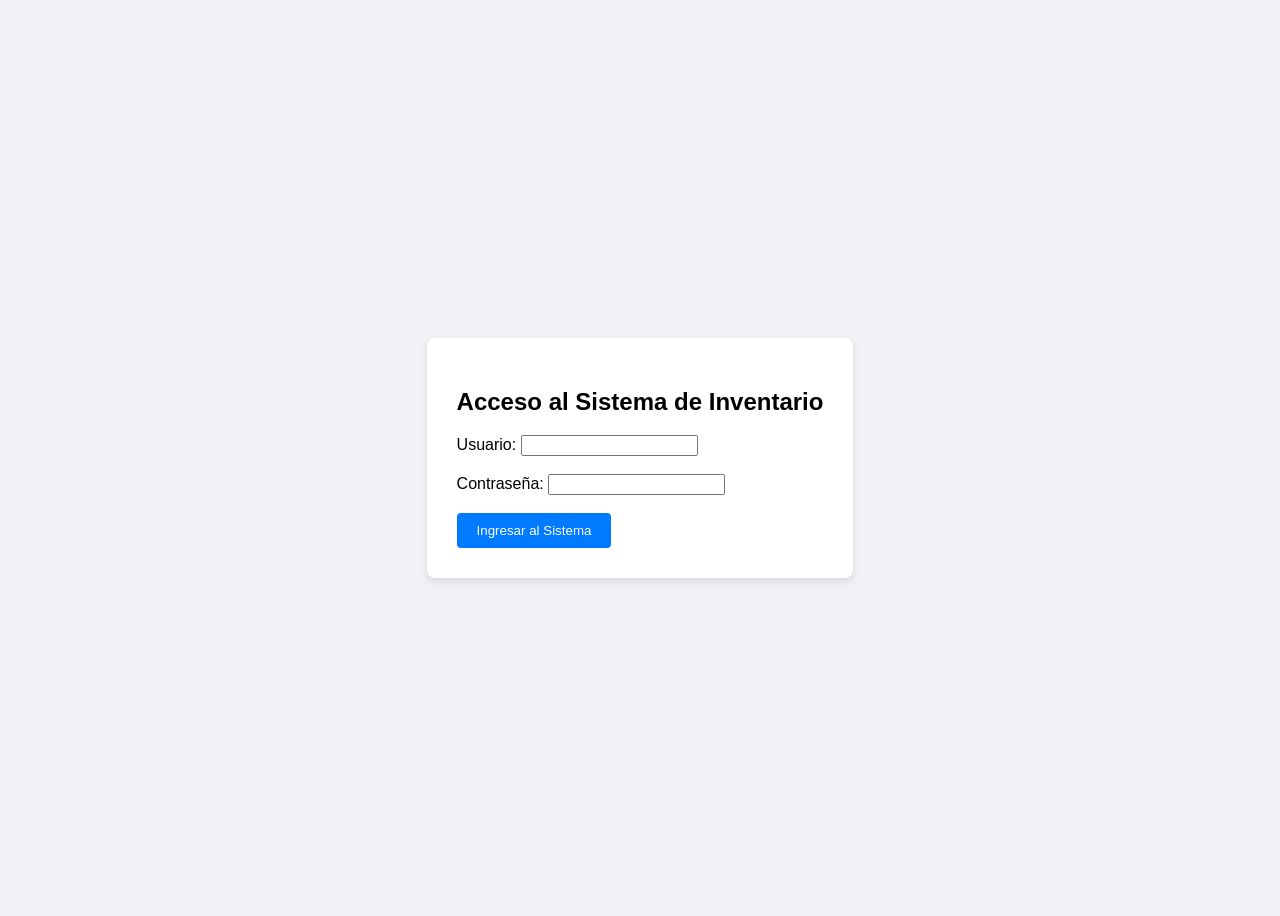
<file: index.html>
<!DOCTYPE html>
<html lang="es">
<head>
    <meta charset="UTF-8">
    <meta name="viewport" content="width=device-width, initial-scale=1.0">
    <title>Sistema de Inventario - Bryan Jared Guzmán Amaya</title>
    <link rel="stylesheet" href="style.css">
</head>
<body>

    <div class="login-container">
    <h2>Acceso al Sistema de Inventario</h2>
    <form action="#" method="POST">
        <label for="usuario">Usuario:</label>
        <input type="text" id="usuario" name="usuario" required>
        <br><br>
        <label for="password">Contraseña:</label>
        <input type="password" id="password" name="password" required>
        <br><br>
        <button type="submit">Ingresar al Sistema</button>
    </form>
</div>

</body>
</html>
</file>
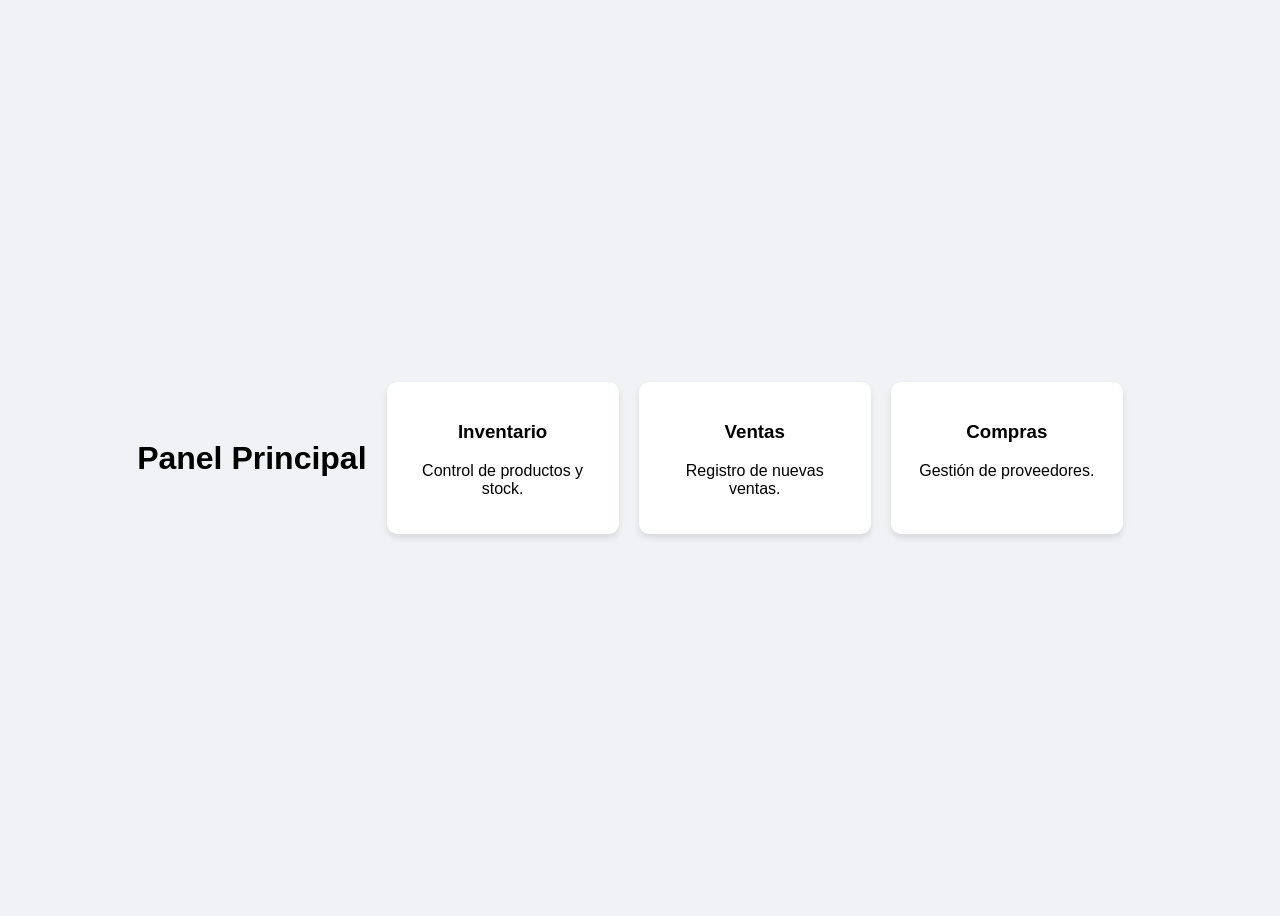
<file: dashboard.html>
<!DOCTYPE html>
<html lang="es">
<head>
    <meta charset="UTF-8">
    <title>Dashboard - Sistema de Inventario</title>
    <link rel="stylesheet" href="style.css">
</head>
<body>
    <div class="dashboard-header">
        <h1>Panel Principal</h1>
    </div>
    
    <div class="contenedor-tarjetas">
        <div class="tarjeta-modulo">
            <h3>Inventario</h3>
            <p>Control de productos y stock.</p>
        </div>
        <div class="tarjeta-modulo">
            <h3>Ventas</h3>
            <p>Registro de nuevas ventas.</p>
        </div>
        <div class="tarjeta-modulo">
            <h3>Compras</h3>
            <p>Gestión de proveedores.</p>
        </div>
    </div>
</body>
</html>
</file>
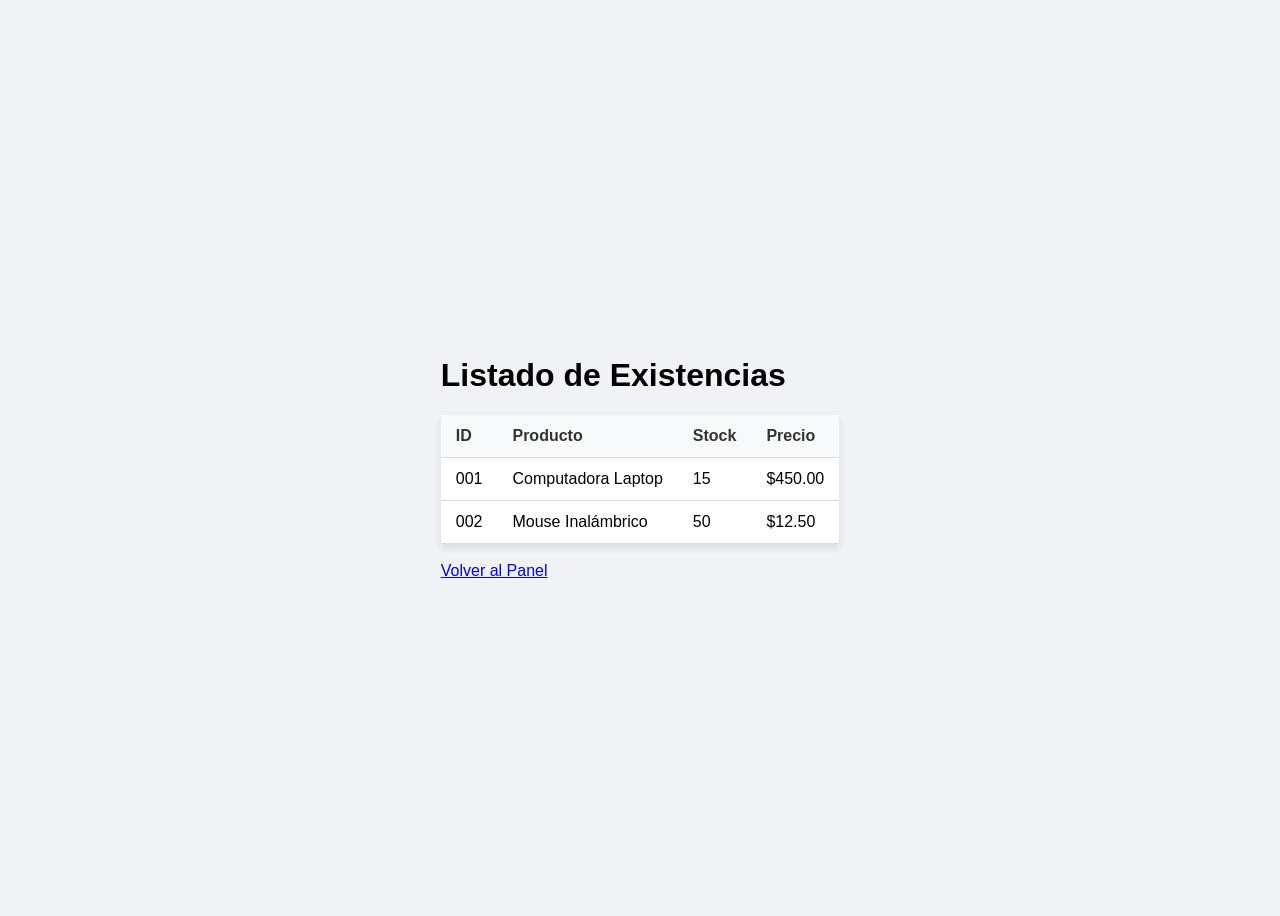
<file: inventario.html>
<!DOCTYPE html>
<html lang="es">
<head>
    <meta charset="UTF-8">
    <title>Inventario de Productos</title>
    <link rel="stylesheet" href="style.css">
</head>
<body>
    <div class="contenedor-inventario">
        <h1>Listado de Existencias</h1>
        <table class="tabla-inventario">
            <thead>
                <tr>
                    <th>ID</th>
                    <th>Producto</th>
                    <th>Stock</th>
                    <th>Precio</th>
                </tr>
            </thead>
            <tbody>
                <tr>
                    <td>001</td>
                    <td>Computadora Laptop</td>
                    <td>15</td>
                    <td>$450.00</td>
                </tr>
                <tr>
                    <td>002</td>
                    <td>Mouse Inalámbrico</td>
                    <td>50</td>
                    <td>$12.50</td>
                </tr>
            </tbody>
        </table>
        <br>
        <a href="dashboard.html" class="btn-regresar">Volver al Panel</a>
    </div>
</body>
</html>
</file>
<file: style.css>
body {
    font-family: Arial, sans-serif;
    background-color: #f0f2f5;
    display: flex;
    justify-content: center;
    align-items: center;
    height: 100vh;
}

.login-container {
    background-color: white;
    padding: 30px;
    border-radius: 8px;
    box-shadow: 0 4px 10px rgba(0,0,0,0.1);
}

button {
    background-color: #007bff;
    color: white;
    border: none;
    padding: 10px 20px;
    border-radius: 4px;
    cursor: pointer;
}

button:hover {
    background-color: #0056b3;
}
.contenedor-tarjetas {
    display: flex;
    gap: 20px;
    padding: 20px;
}

.tarjeta-modulo {
    background: white;
    padding: 20px;
    border-radius: 10px;
    box-shadow: 0 4px 6px rgba(0,0,0,0.1);
    transition: transform 0.3s, box-shadow 0.3s;
    cursor: pointer;
    flex: 1;
    text-align: center;
}

.tarjeta-modulo:hover {
    transform: translateY(-10px);
    box-shadow: 0 8px 16px rgba(0,0,0,0.2);
}
.contenedor-inventario {
    padding: 40px;
}

.tabla-inventario {
    width: 100%;
    border-collapse: collapse;
    background-color: white;
    box-shadow: 0 4px 8px rgba(0,0,0,0.1);
}

.tabla-inventario th, .tabla-inventario td {
    padding: 12px 15px;
    border-bottom: 1px solid #ddd;
    text-align: left;
}

.tabla-inventario th {
    background-color: #f8f9fa;
    color: #333;
}

.tabla-inventario tr:hover {
    background-color: #f1f1f1;
}
</file>
